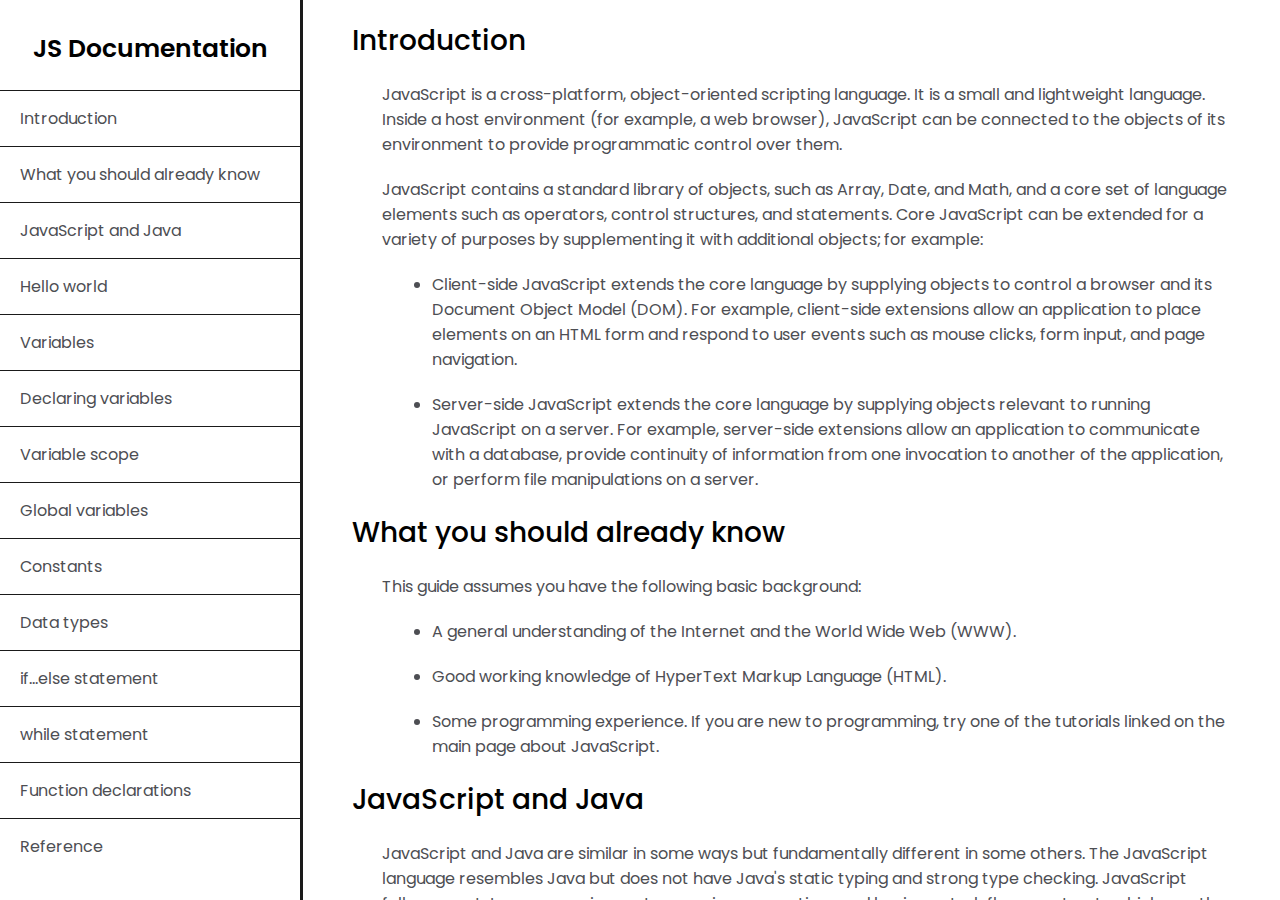
<file: ResponsiveWebDesign/DocumentationPage/index.html>
<!DOCTYPE html>
<html lang="en">
<head>
    <meta charset="UTF-8">
    <meta name="viewport" content="width=device-width, initial-scale=1.0">
    <title>DocumentationPage</title>

    <link rel="stylesheet" href="styles/reset.css">
    <link rel="stylesheet" href="styles/main.css">

    <link rel="preconnect" href="https://fonts.googleapis.com">
    <link rel="preconnect" href="https://fonts.gstatic.com" crossorigin>
    <link href="https://fonts.googleapis.com/css2?family=Poppins:ital,wght@0,300;0,400;0,500;0,700;0,800;1,300;1,400;1,700&display=swap" rel="stylesheet">
</head>
<body>
    <header id="navbar">
        <h1>JS Documentation</h1>
        <nav>
            <ul>
                <a href="#introduction"><li>Introduction</li></a>
                <a href="#already-know"><li>What you should already know</li></a>
                <a href="#js-java"><li>JavaScript and Java</li></a>
                <a href="#hello-world"><li>Hello world</li></a>
                <a href="#variables"><li>Variables</li></a>
                <a href="#declaring-variables"><li>Declaring variables</li></a>
                <a href="#variable-scope"><li>Variable scope</li></a>
                <a href="#global-variables"><li>Global variables</li></a>
                <a href="#constants"><li>Constants</li></a>
                <a href="#data-types"><li>Data types</li></a>
                <a href="#if-else"><li>if...else statement</li></a>
                <a href="#while-statement"><li>while statement</li></a>
                <a href="#function-declarations"><li>Function declarations</li></a>
                <a href="#reference"><li>Reference</li></a>
            </ul>
        </nav>
    </header>
    <main id="main-doc">
        <div class="container">
			<section id="introduction">
				<h2>Introduction</h2>
				<p>JavaScript is a cross-platform, object-oriented scripting language. It is a small and lightweight language. Inside a host environment (for example, a web browser), JavaScript can be connected to the objects of its environment to provide programmatic control over them.</p>
				<p>JavaScript contains a standard library of objects, such as Array, Date, and Math, and a core set of language elements such as operators, control structures, and statements. Core JavaScript can be extended for a variety of purposes by supplementing it with additional objects; for example:</p>
				<ul>
					<li>Client-side JavaScript extends the core language by supplying objects to control a browser and its Document Object Model (DOM). For example, client-side extensions allow an application to place elements on an HTML form and respond to user events such as mouse clicks, form input, and page navigation.</li>
					<li>Server-side JavaScript extends the core language by supplying objects relevant to running JavaScript on a server. For example, server-side extensions allow an application to communicate with a database, provide continuity of information from one invocation to another of the application, or perform file manipulations on a server.</li>
				</ul>
			</section>

			<section id="already-know">
				<h2>What you should already know</h2>
				<p>This guide assumes you have the following basic background:</p>
				<ul>
					<li>A general understanding of the Internet and the World Wide Web (WWW).</li>
					<li>Good working knowledge of HyperText Markup Language (HTML).</li>
					<li>Some programming experience. If you are new to programming, try one of the tutorials linked on the main page about JavaScript.</li>
				</ul>
			</section>

			<section id="js-java">
				<h2>JavaScript and Java</h2>
				<p>JavaScript and Java are similar in some ways but fundamentally different in some others. The JavaScript language resembles Java but does not have Java's static typing and strong type checking. JavaScript follows most Java expression syntax, naming conventions and basic control-flow constructs which was the reason why it was renamed from LiveScript to JavaScript.</p>
				<p>In contrast to Java's compile-time system of classes built by declarations, JavaScript supports a runtime system based on a small number of data types representing numeric, Boolean, and string values. JavaScript has a prototype-based object model instead of the more common class-based object model. The prototype-based model provides dynamic inheritance; that is, what is inherited can vary for individual objects. JavaScript also supports functions without any special declarative requirements. Functions can be properties of objects, executing as loosely typed methods.</p>
				<p>JavaScript is a very free-form language compared to Java. You do not have to declare all variables, classes, and methods. You do not have to be concerned with whether methods are public, private, or protected, and you do not have to implement interfaces. Variables, parameters, and function return types are not explicitly typed.</p>
			</section>

			<section id="hello-world">
				<h2>Hello world</h2>
				<p>
					To get started with writing JavaScript, open the Scratchpad and write your first "Hello world" JavaScript code:
				</p>
				<code>function greetMe(yourName) { alert("Hello " + yourName); }
					greetMe("World");
				</code>
				<p>Select the code in the pad and hit Ctrl+R to watch it unfold in your browser!</p>
			</section>

			<section id="variables">
				<h2>Variables</h2>
				<p>You use variables as symbolic names for values in your application. The names of variables, called identifiers, conform to certain rules.</p>
				<p>A JavaScript identifier must start with a letter, underscore (_), or dollar sign ($); subsequent characters can also be digits (0-9). Because JavaScript is case sensitive, letters include the characters "A" through "Z" (uppercase) and the characters "a" through "z" (lowercase).</p>
				<p>You can use ISO 8859-1 or Unicode letters such as å and ü in identifiers. You can also use the Unicode escape sequences as characters in identifiers. Some examples of legal names are Number_hits, temp99, and _name.</p>
			</section>

			<section id="declaring-variables">
				<h2>Declaring variables</h2>
				<p>You can declare a variable in three ways:</p>
				<p>With the keyword var. For example,</p>
				<code>var x = 42.</code>
				<p>This syntax can be used to declare both local and global variables.</p>
				<p>By simply assigning it a value. For example,</p>
				<code>x = 42.</code>
				<p>This always declares a global variable. It generates a strict JavaScript warning. You shouldn't use this variant.</p>
				<p>With the keyword let. For example,</p>
				<code>let y = 13.</code>
				<p>This syntax can be used to declare a block scope local variable. See Variable scope below.</p>
			</section>

			<section id="variable-scope">
				<h2>Variable scope</h2>
				<p>When you declare a variable outside of any function, it is called a global variable, because it is available to any other code in the current document. When you declare a variable within a function, it is called a local variable, because it is available only within that function.</p>
				<p>JavaScript before ECMAScript 2015 does not have block statement scope; rather, a variable declared within a block is local to the function (or global scope) that the block resides within. For example the following code will log 5, because the scope of x is the function (or global context) within which x is declared, not the block, which in this case is an if statement.</p>
				<code>if (true) { var x = 5; } console.log(x); // 5</code>
				<p>This behavior changes, when using the let declaration introduced in ECMAScript 2015.</p>
				<code>if (true) { let y = 5; } console.log(y); // ReferenceError: y is not defined</code>
			</section>

			<section id="global-variables">
				<h2>Global variables</h2>
				<p>Global variables are in fact properties of the global object. In web pages the global object is window, so you can set and access global variables using the window.variable syntax.</p>
				<p>Consequently, you can access global variables declared in one window or frame from another window or frame by specifying the window or frame name. For example, if a variable called phoneNumber is declared in a document, you can refer to this variable from an iframe as parent.phoneNumber.</p>
			</section>

			<section id="constants">
				<h2>Constants</h2>
				<p>You can create a read-only, named constant with the const keyword. The syntax of a constant identifier is the same as for a variable identifier: it must start with a letter, underscore or dollar sign and can contain alphabetic, numeric, or underscore characters.</p>
				<code>const PI = 3.14;</code>
				<p>A constant cannot change value through assignment or be re-declared while the script is running. It has to be initialized to a value.</p>
				<p>The scope rules for constants are the same as those for let block scope variables. If the const keyword is omitted, the identifier is assumed to represent a variable.</p>
				<p>You cannot declare a constant with the same name as a function or variable in the same scope. For example:</p>
				<code>// THIS WILL CAUSE AN ERROR function f() {}; const f = 5; // THIS WILL
					CAUSE AN ERROR ALSO function f() { const g = 5; var g; //statements
				}</code>
				<p>However, object attributes are not protected, so the following statement is executed without problems.</p>
				<code>const MY_OBJECT = {"key": "value"}; MY_OBJECT.key = "otherValue";</code>
			</section>

			<section id="data-types">
				<h2>Data types</h2>
				<p>The latest ECMAScript standard defines seven data types:</p>
				<ul>
					<li>
						Six data types that are primitives:
						<ul>
							<li>Boolean. true and false.</li>
							<li>null. A special keyword denoting a null value. Because JavaScript is case-sensitive, null is not the same as Null, NULL, or any other variant.</li>
							<li>undefined. A top-level property whose value is undefined.</li>
							<li>Number. 42 or 3.14159</li>
							<li>String. "Howdy"</li>
							<li>Symbol (new in ECMAScript 2015). A data type whose instances are unique and immutable.</li>
						</ul>
					</li>
					<li>and Object</li>
				</ul>
				<p>Although these data types are a relatively small amount, they enable you to perform useful functions with your applications. Objects and functions are the other fundamental elements in the language. You can think of objects as named containers for values, and functions as procedures that your application can perform.</p>
			</section>

			<section id="if-else">
				<h2>if...else statement</h2>
			<p>Use the if statement to execute a statement if a logical condition is true. Use the optional else clause to execute a statement if the condition is false. An if statement looks as follows:</p>
			<code>if (condition) { statement_1; } else { statement_2; }</code>
			<p>condition can be any expression that evaluates to true or false. See Boolean for an explanation of what evaluates to true and false. If condition evaluates to true, statement_1 is executed; otherwise, statement_2 is executed. statement_1 and statement_2 can be any statement, including further nested if statements.</p>
			<p>You may also compound the statements using else if to have multiple conditions tested in sequence, as follows:</p>
			<code>if (condition_1) { statement_1; } else if (condition_2) { statement_2;
				} else if (condition_n) { statement_n; } else { statement_last; }</code>
			<p>In the case of multiple conditions only the first logical condition which evaluates to true will be executed. To execute multiple statements, group them within a block statement ({ ... }) . In general, it's good practice to always use block statements, especially when nesting if statements</p>
			<code>if (condition) { statement_1_runs_if_condition_is_true;
				statement_2_runs_if_condition_is_true; } else {
				statement_3_runs_if_condition_is_false;
				statement_4_runs_if_condition_is_false; }</code>
			<p>It is advisable to not use simple assignments in a conditional expression, because the assignment can be confused with equality when glancing over the code. For example, do not use the following code:</p>
			<code>if (x = y) { /* statements here */ }</code>
			<p>If you need to use an assignment in a conditional expression, a common practice is to put additional parentheses around the assignment. For example:</p>
			<code>if ((x = y)) { /* statements here */ }</code>
			</section>

			<section id="while-statement">
				<h2>while statement</h2>
				<p>A while statement executes its statements as long as a specified condition evaluates to true. A while statement looks as follows:</p>
				<code>while (condition) statement</code>
				<p>If the condition becomes false, statement within the loop stops executing and control passes to the statement following the loop.</p>
				<p>The condition test occurs before statement in the loop is executed. If the condition returns true, statement is executed and the condition is tested again. If the condition returns false, execution stops and control is passed to the statement following while.</p>
				<p>To execute multiple statements, use a block statement ({ ... }) to group those statements.</p>
				<p>Example:</p>
				<p>The following while loop iterates as long as n is less than three:</p>
				<code>var n = 0; var x = 0; while (n < 3) { n++; x += n; }</code>
				<p>With each iteration, the loop increments n and adds that value to x. Therefore, x and n take on the following values:</p>
				<ul>
					<li>After the first pass: n = 1 and x = 1</li>
					<li>After the second pass: n = 2 and x = 3</li>
					<li>After the third pass: n = 3 and x = 6</li>
				</ul>
				<p>After completing the third pass, the condition n < 3 is no longer true, so the loop terminates.</p>
			</section>

			<section id="function-declarations">
<h2>Function declarations</h2>
			<p>A function definition (also called a function declaration, or function statement) consists of the function keyword, followed by:</p>
			<ul>
				<li>The name of the function.</li>
				<li>A list of arguments to the function, enclosed in parentheses and separated by commas.</li>
				<li>The JavaScript statements that define the function, enclosed in curly brackets, { }.</li>
			</ul>
			<p>For example, the following code defines a simple function named square:</p>
			<code>function square(number) { return number * number; }</code>
			<p>The function square takes one argument, called number. The function consists of one statement that says to return the argument of the function (that is, number) multiplied by itself. The return statement specifies the value returned by the function.</p>
			<code>return number * number;</code>
			<p>Primitive parameters (such as a number) are passed to functions by value; the value is passed to the function, but if the function changes the value of the parameter, this change is not reflected globally or in the calling function.</p>
			</section>


			<h2>Reference</h2>
			<ul class="last-ul">
				<li>All the documentation in this page is taken form <a href="https://developer.mozilla.org/en-US/docs/Web/JavaScript/Guide">MDN</a></li>
			</ul>
        </div>
    </main>

	<script src="https://cdn.freecodecamp.org/testable-projects-fcc/v1/bundle.js"></script>
</body>
</html>
</file>
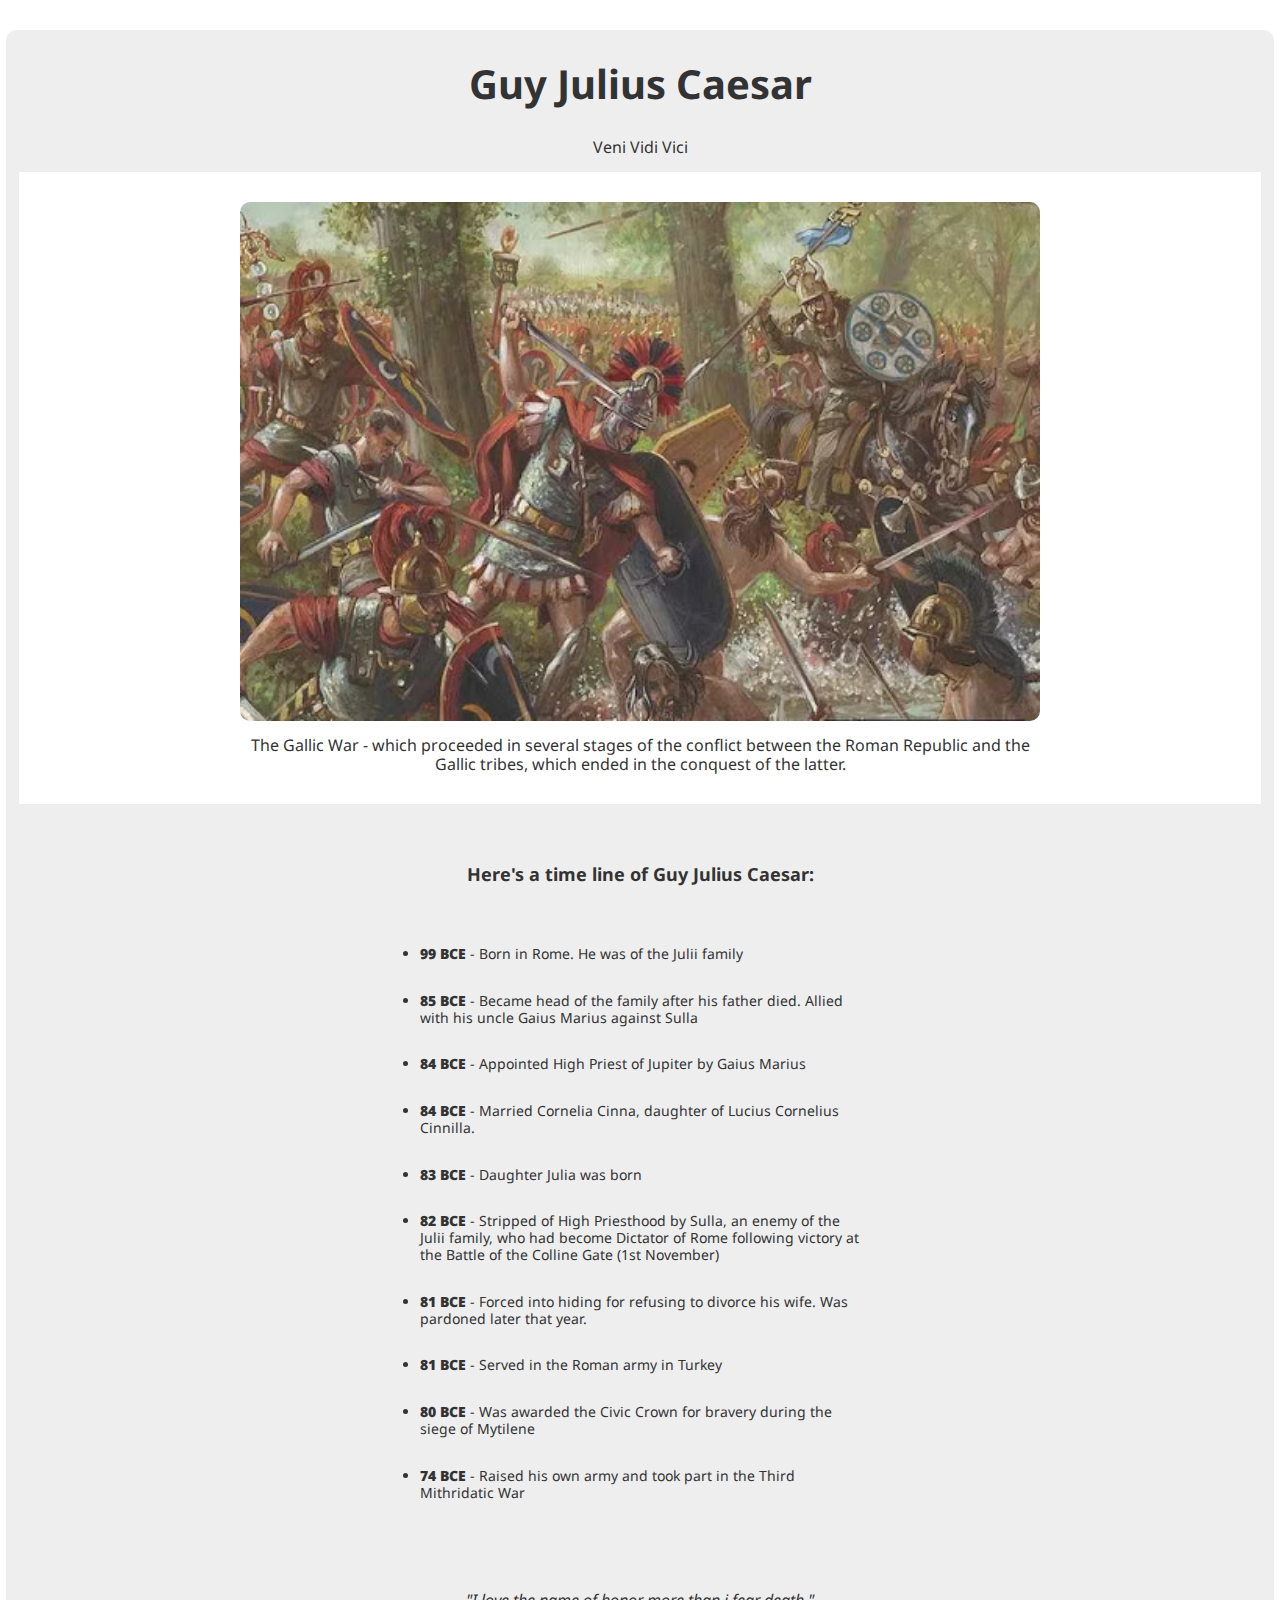
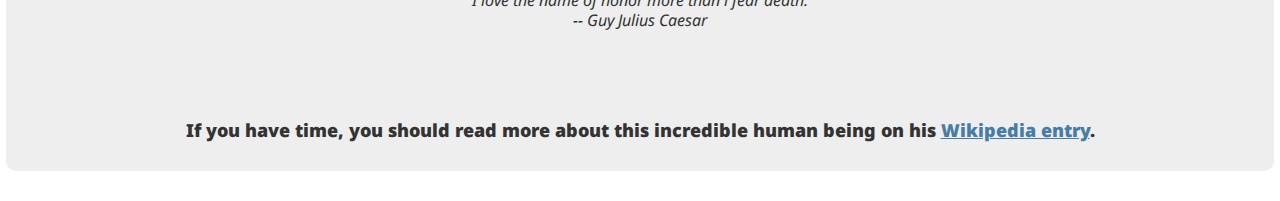
<file: ResponsiveWebDesign/TributePage/index.html>
<!DOCTYPE html>
<html lang="en">
<head>
    <meta charset="UTF-8">
    <meta name="viewport" content="width=device-width, initial-scale=1.0">
    <title>Tribute Page</title>
    <link rel="stylesheet" href="styles/reset.css">
    <link rel="stylesheet" href="styles/main.css">

    <link rel="preconnect" href="https://fonts.googleapis.com">
    <link rel="preconnect" href="https://fonts.gstatic.com" crossorigin>
    <link href="https://fonts.googleapis.com/css2?family=Noto+Sans:ital,wght@0,400;0,700;1,400;1,700&display=swap" rel="stylesheet">
</head>
<body>
    <main id="main">
            <div id="title" class="container-title">
                <h1>Guy Julius Caesar</h1>
                <p>Veni Vidi Vici</p>
                <figure id="img-div">
                    <img id="image" src="img/titleImg.jpg" alt="Galsky war">
                    <figcaption id="img-caption">The Gallic War - which proceeded in several stages of the conflict between the Roman Republic and the Gallic tribes, which ended in the conquest of the latter.</figcaption>
                </figure>
            </div>
        <div id="tribute-info" class="container-tribute-info">
            <h2>Here's a time line of Guy Julius Caesar:</h2>
            <ul>
                <li>
                    <span>99 BCE</span> - Born in Rome. He was of the Julii family
                </li>
                <li>
                    <span>85 BCE</span> - Became head of the family after his father died. Allied with his uncle Gaius Marius against Sulla
                </li>
                <li>
                    <span>84 BCE</span> - Appointed High Priest of Jupiter by Gaius Marius
                </li>
                <li>
                    <span>84 BCE</span> - Married Cornelia Cinna, daughter of Lucius Cornelius Cinnilla.
                </li>
                <li>
                    <span>83 BCE</span> - Daughter Julia was born
                </li>
                <li>
                    <span>82 BCE</span> - Stripped of High Priesthood by Sulla, an enemy of the Julii family, who had become Dictator of Rome following victory at the Battle of the Colline Gate (1st November)
                </li>
                <li>
                    <span>81 BCE</span> - Forced into hiding for refusing to divorce his wife. Was pardoned later that year.
                </li>
                <li>
                    <span>81 BCE</span> - Served in the Roman army in Turkey
                </li>
                <li>
                    <span>80 BCE</span> - 	Was awarded the Civic Crown for bravery during the siege of Mytilene
                </li>
                <li>
                    <span>74 BCE</span> - Raised his own army and took part in the Third Mithridatic War
                </li>
            </ul>
            <blockquote>
                <p>"I love the name of honor more than i fear death."</p>
                <cite class="cite">-- Guy Julius Caesar</cite>
            </blockquote>
            <p class="link-item">If you have time, you should read more about this incredible human being on his <a href="https://en.wikipedia.org/wiki/Julius_Caesar" id="tribute-link" target="_blank">Wikipedia entry</a>.</p>
        </div>
    </main>
</body>
</html>
</file>
<file: ResponsiveWebDesign/DocumentationPage/styles/main.css>
html{
    scroll-behavior: smooth;
    font-family: 'Poppins', sans-serif;
}
body{
    background-color: #fff;
    display: flex;
    line-height: normal;
}
header{
    min-width: 300px;
    width: 300px;
}
header h1{
    font-size: 25px;
    padding: 30px;
    font-weight: 600;
    text-align: center;
    height: 30px;
}
nav ul{
    overflow-y: auto;
    height: calc(100vh - 90px);
}
nav ul li{
    border-top:1px solid #1a1a1a;
    padding: 15px 20px;
    font-size: 16px;
    color: #4d4e53;
}
main{
    border-left: 3px solid #1a1a1a;
    max-height: 100vh;
    overflow: auto;
    color: #4d4e53;
}
main section header{
    width: 100%;
}
.container{
    width: 90%;
    margin: auto;
}
main h2{
    font-size: 28px;
    margin: 20px 0;
    font-weight: 500;
    color: #000;
}
main p{
    padding-left: 30px;
    padding-bottom: 20px;
}
main ul{
    padding-left: 80px;
    list-style: disc;
}
main ul li{
    padding-bottom: 20px;
}
main ul li:last-child{
    padding-bottom: 0;
}

main ul li ul li{
    list-style-type: circle;
}
main ul li ul li:first-child{
    margin-top: 20px;
}

.last-ul{
    margin-bottom: 30px;
}
.last-ul a{
    text-decoration: underline;
}

code{
    display: block;
    background-color: #f7f7f7;
    white-space: pre-line;
    word-break: normal;
    word-wrap: normal;
    line-height: 2;
    margin-left: 40px;
    margin-bottom: 30px;
    padding: 15px;
    overflow-x: auto;
}


@media (max-width: 840px) {
    body{
        flex-direction: column;
    }
    header{
        width: 100%;
        max-width: 100%;
    }
    header h1{
        padding: 15px 0;
    }
    nav ul{
        height: 235px;
        border: 1px solid #000;
    }
    main{
        max-height: none;
        overflow: unset;
        border: none;
    }
}

@media (max-width: 550px) {
    header h1{
        font-size: 20px;
    }
    nav ul{
        height: 180px;
    }
    nav ul li{
        font-size: 14px;
        padding: 10px 20px;
    }
    main h2{
        font-size: 20px;
    }
    main p, code, ul li{
        font-size: 14px;
    }
    main p{
        padding-left: 10px;
    }
    main ul{
        padding-left: 50px;
    }
    code{
        margin-left: 20px;
    }
}
</file>
<file: ResponsiveWebDesign/TributePage/styles/main.css>
*{

    scroll-behavior: smooth;
}
html{
    font-family: 'Noto Sans', sans-serif;
    font-size: 100%;
    color: #333;
}
main{
    background-color: #eee;
    width: 99%;
    margin: 30px auto;
    border-radius: 10px;
}
img{
    width: 100%;
    display: block;
    margin-left: auto;
    margin-right: auto;
}
.container-title{
    margin-top: 30px;
    text-align: center;
    margin: 0 1%;
}
h1{
    font-size: 40px;
    padding: 30px;
}
.container-title p{
    margin-bottom: 15px;
}
figure{
    background-color: #fff;
    padding: 30px;
    text-align: center;
}
figure img{
    max-width: 800px;
    border-radius: 10px;
}
figcaption{
    max-width: 800px;
    margin: auto;
    margin-top: 15px;
}

.container-tribute-info{
    text-align: center;
    padding-bottom: 30px;
}

h2{
    margin: 60px auto;
    font-size: 18px;
    padding: 0 20px;
}

ul{
    list-style-type: disc;
    max-width: 500px;
    margin: 0 auto;
    padding: 0;
    text-align: left;
    font-size: 14px;
    margin-bottom: 60px;
    padding: 0 30px;
}
ul span{
    font-weight: 900;
}
ul li{
    margin: 30px 0;
}
ul li:last-child{
    margin-bottom: 0;
}

blockquote{
    max-width: 500px;
    margin: 30px auto;
    text-align: center;
    font-style: italic;
    padding: 30px;
}


.link-item{
    font-weight: 900;
    font-size: 18px;
    margin-top: 60px;
    padding: 0 20px;
}
.link-item a{
    color: #477ca7;
    text-decoration: underline;
}

@media (max-width: 560px) {
    h1{
        font-size: 30px;
    }
    figure{
        padding-left: 5px;
        padding-right: 5px;
    }
    figure img{
        max-width: 800px;
        border-radius: 10px;
    }
}
</file>
